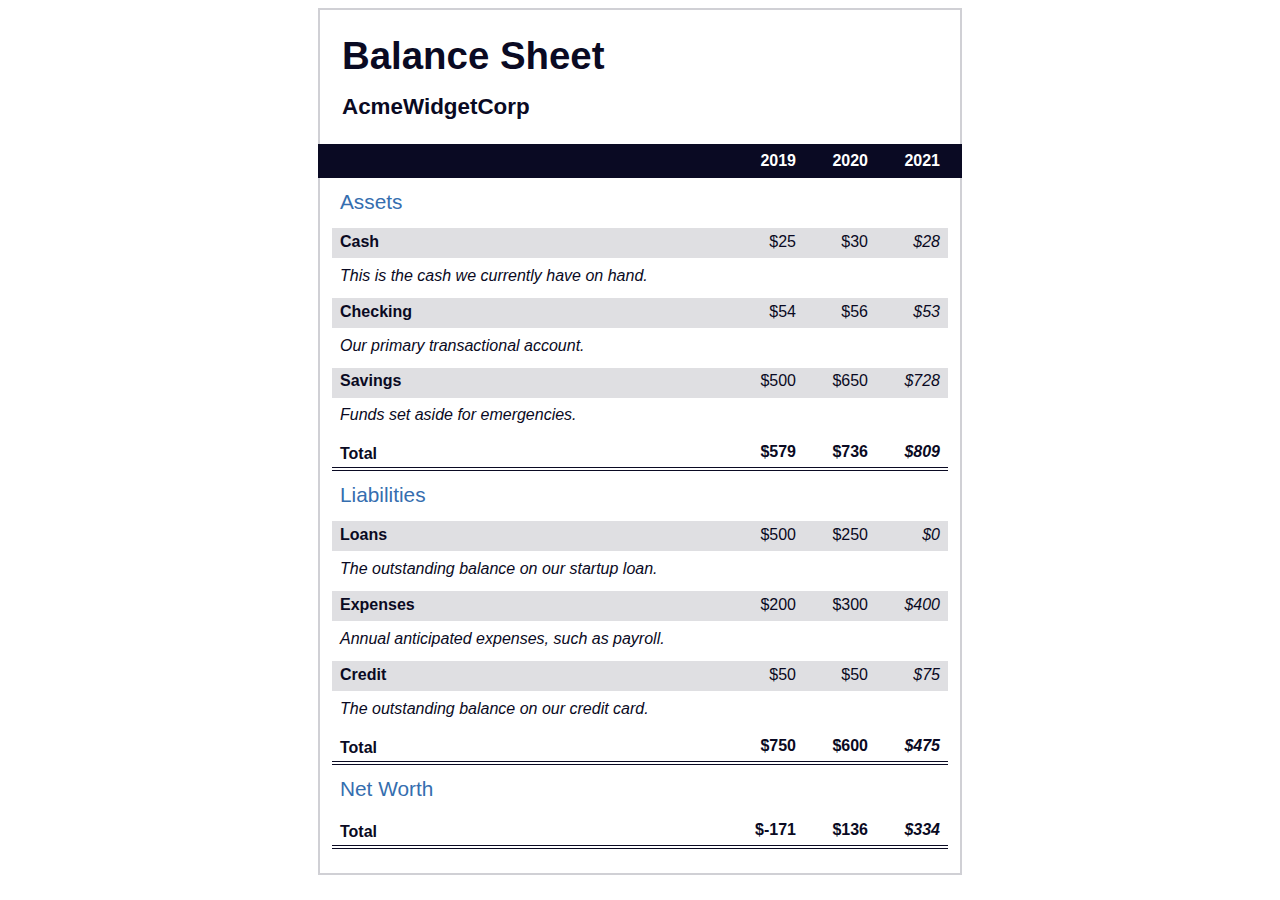
<file: BalanceSheet/index.html>
<!DOCTYPE html>
<html lang="en">

<head>
    <meta charset="UTF-8">
    <meta name="viewport" content="width=device-width, initial-scale=1.0">
    <title>Balance Sheet</title>
    <link rel="stylesheet" href="./styles.css">
</head>

<body>
    <main>
        <section>
            <h1>
                <span class="flex">
                    <span>AcmeWidgetCorp</span>
                    <span>Balance Sheet</span>
                </span>
            </h1>
            <div id="years" aria-hidden="true">
                <span class="year">2019</span>
                <span class="year">2020</span>
                <span class="year">2021</span>
            </div>
            <div class="table-wrap">
                <table>
                    <caption>Assets</caption>
                    <thead>
                        <tr>
                            <td></td>
                            <th><span class="sr-only year">2019</span></th>
                            <th><span class="sr-only year">2020</span></th>
                            <th class="current"><span class="sr-only year">2021</span></th>
                        </tr>
                    </thead>
                    <tbody>
                        <tr class="data">
                            <th>Cash <span class="description">This is the cash we currently have on hand.</span></th>
                            <td>$25</td>
                            <td>$30</td>
                            <td class="current">$28</td>
                        </tr>
                        <tr class="data">
                            <th>Checking <span class="description">Our primary transactional account.</span></th>
                            <td>$54</td>
                            <td>$56</td>
                            <td class="current">$53</td>
                        </tr>
                        <tr class="data">
                            <th>Savings <span class="description">Funds set aside for emergencies.</span></th>
                            <td>$500</td>
                            <td>$650</td>
                            <td class="current">$728</td>
                        </tr>
                        <tr class="total">
                            <th>Total <span class="sr-only">Assets</span></th>
                            <td>$579</td>
                            <td>$736</td>
                            <td class="current">$809</td>
                        </tr>
                    </tbody>
                </table>
                <table>
                    <caption>Liabilities</caption>
                    <thead>
                        <tr>
                            <td></td>
                            <th><span class="sr-only">2019</span></th>
                            <th><span class="sr-only">2020</span></th>
                            <th><span class="sr-only">2021</span></th>
                        </tr>
                    </thead>
                    <tbody>
                        <tr class="data">
                            <th>Loans <span class="description">The outstanding balance on our startup loan.</span></th>
                            <td>$500</td>
                            <td>$250</td>
                            <td class="current">$0</td>
                        </tr>
                        <tr class="data">
                            <th>Expenses <span class="description">Annual anticipated expenses, such as payroll.</span>
                            </th>
                            <td>$200</td>
                            <td>$300</td>
                            <td class="current">$400</td>
                        </tr>
                        <tr class="data">
                            <th>Credit <span class="description">The outstanding balance on our credit card.</span></th>
                            <td>$50</td>
                            <td>$50</td>
                            <td class="current">$75</td>
                        </tr>
                        <tr class="total">
                            <th>Total <span class="sr-only">Liabilities</span></th>
                            <td>$750</td>
                            <td>$600</td>
                            <td class="current">$475</td>
                        </tr>
                    </tbody>
                </table>
                <table>
                    <caption>Net Worth</caption>
                    <thead>
                        <tr>
                            <td></td>
                            <th><span class="sr-only">2019</span></th>
                            <th><span class="sr-only">2020</span></th>
                            <th><span class="sr-only">2021</span></th>
                        </tr>
                    </thead>
                    <tbody>
                        <tr class="total">
                            <th>Total <span class="sr-only">Net Worth</span></th>
                            <td>$-171</td>
                            <td>$136</td>
                            <td class="current">$334</td>
                        </tr>
                    </tbody>
                </table>
            </div>
        </section>
    </main>
</body>

</html>
</file>
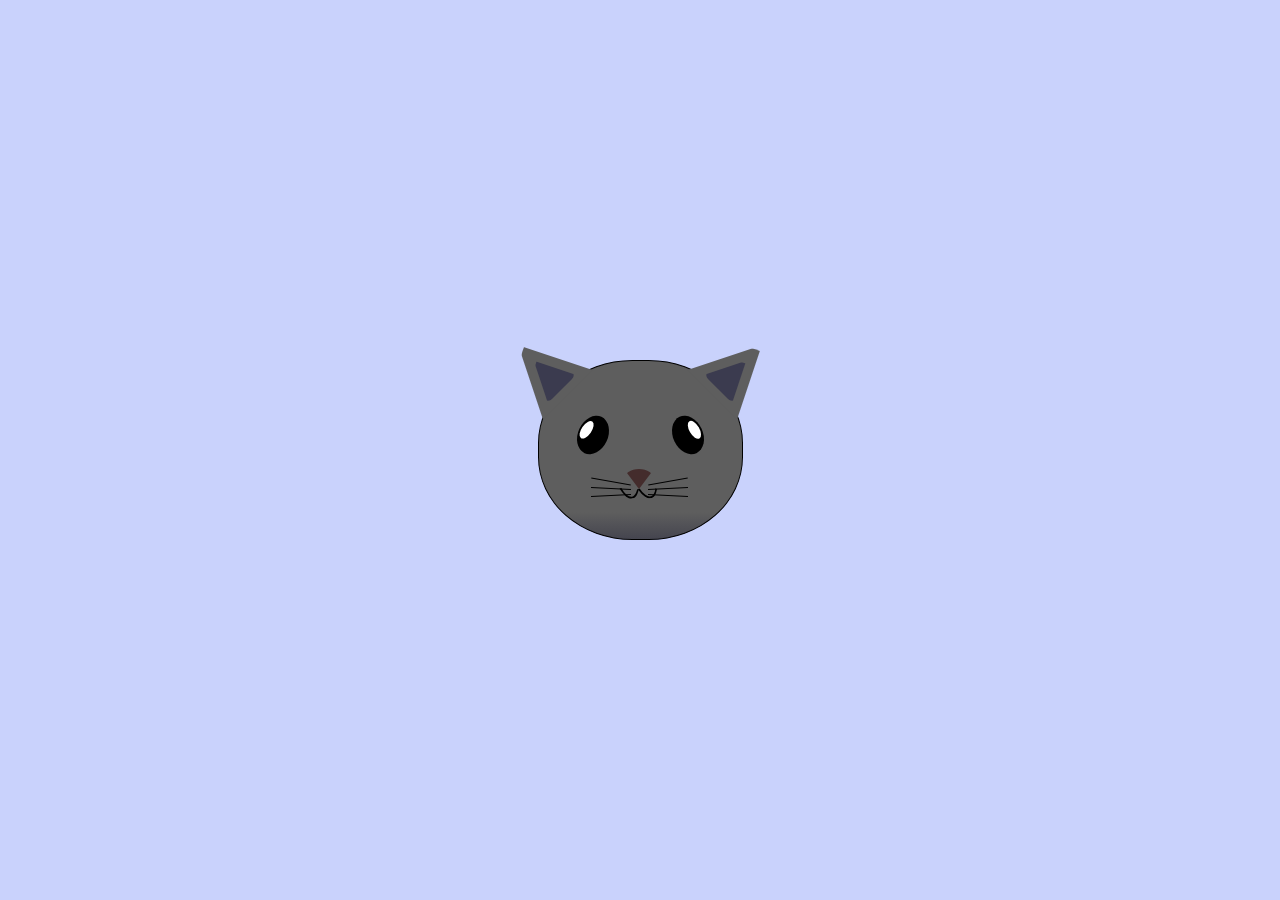
<file: CatPainting/index.html>
<!DOCTYPE html>
<html lang="en">

<head>
    <meta charset="UTF-8">
    <title>fCC Cat Painting</title>
    <link rel="stylesheet" href="./styles.css">
</head>

<body>
    <main>
        <div class="cat-head">
            <div class="cat-ears">
                <div class="cat-left-ear">
                    <div class="cat-left-inner-ear"></div>
                </div>
                <div class="cat-right-ear">
                    <div class="cat-right-inner-ear"></div>
                </div>
            </div>

            <div class="cat-eyes">
                <div class="cat-left-eye">
                    <div class="cat-left-inner-eye"></div>
                </div>
                <div class="cat-right-eye">
                    <div class="cat-right-inner-eye"></div>
                </div>
            </div>

            <div class="cat-nose"></div>

            <div class="cat-mouth">
                <div class="cat-mouth-line-left"></div>
                <div class="cat-mouth-line-right"></div>
            </div>

            <div class="cat-whiskers">
                <div class="cat-whiskers-left">
                    <div class="cat-whisker-left-top"></div>
                    <div class="cat-whisker-left-middle"></div>
                    <div class="cat-whisker-left-bottom"></div>
                </div>
                <div class="cat-whiskers-right">
                    <div class="cat-whisker-right-top"></div>
                    <div class="cat-whisker-right-middle"></div>
                    <div class="cat-whisker-right-bottom"></div>
                </div>
            </div>

        </div>
    </main>
</body>

</html>
</file>
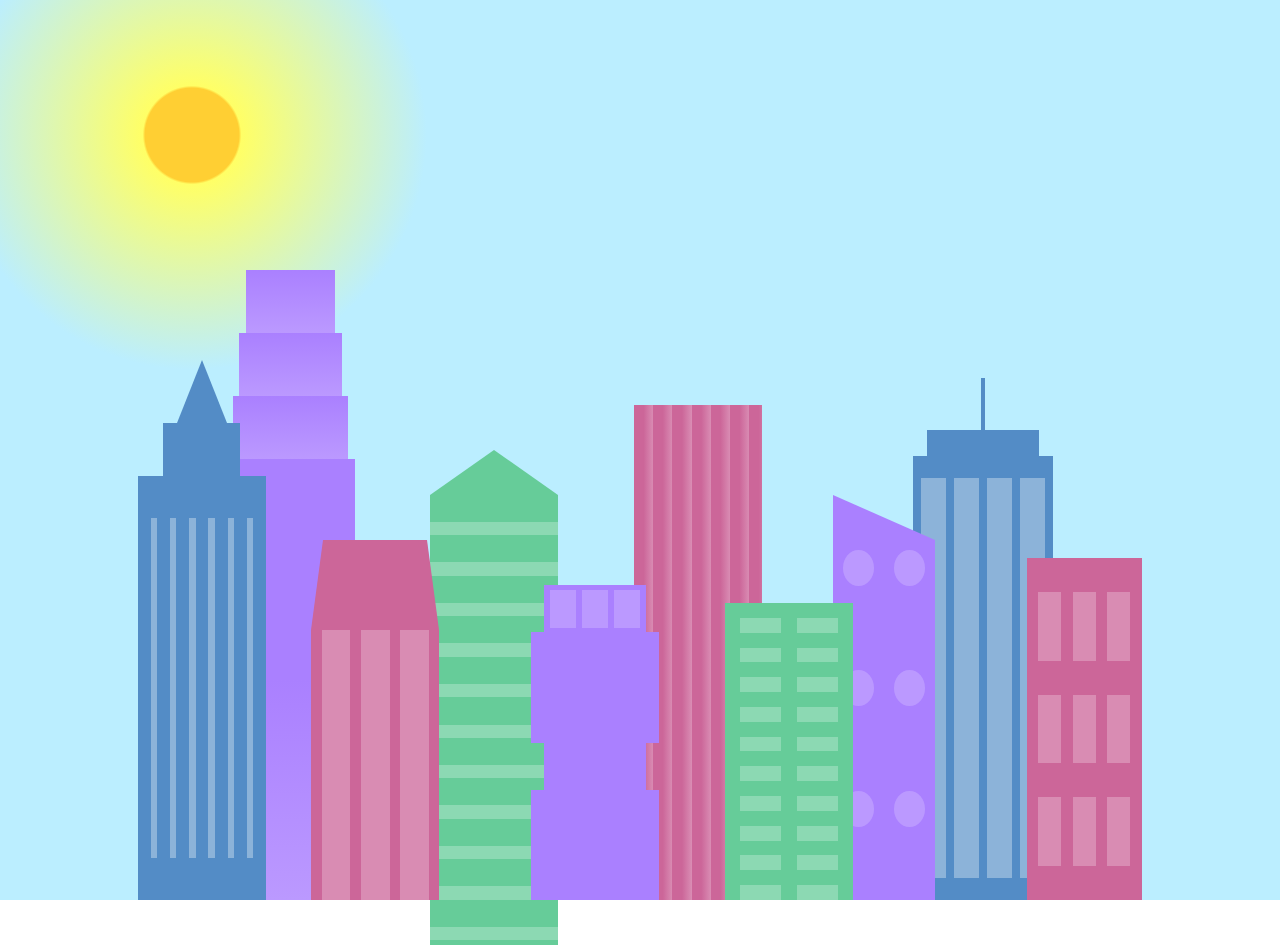
<file: citySkyline/index.html>
<!DOCTYPE html>
<html lang="en">

<head>
    <meta charset="UTF-8">
    <title>City Skyline</title>
    <link href="styles.css" rel="stylesheet" />
</head>

<body>
    <div class="background-buildings sky">
        <div></div>
        <div></div>
        <div class="bb1 building-wrap">
            <div class="bb1a bb1-window"></div>
            <div class="bb1b bb1-window"></div>
            <div class="bb1c bb1-window"></div>
            <div class="bb1d"></div>
        </div>
        <div class="bb2">
            <div class="bb2a"></div>
            <div class="bb2b"></div>
        </div>
        <div class="bb3"></div>
        <div></div>
        <div class="bb4 building-wrap">
            <div class="bb4a"></div>
            <div class="bb4b"></div>
            <div class="bb4c window-wrap">
                <div class="bb4-window"></div>
                <div class="bb4-window"></div>
                <div class="bb4-window"></div>
                <div class="bb4-window"></div>
            </div>
        </div>
        <div></div>
        <div></div>
    </div>

    <div class="foreground-buildings">
        <div></div>
        <div></div>
        <div class="fb1 building-wrap">
            <div class="fb1a"></div>
            <div class="fb1b"></div>
            <div class="fb1c"></div>
        </div>
        <div class="fb2">
            <div class="fb2a"></div>
            <div class="fb2b window-wrap">
                <div class="fb2-window"></div>
                <div class="fb2-window"></div>
                <div class="fb2-window"></div>
            </div>
        </div>
        <div></div>
        <div class="fb3 building-wrap">
            <div class="fb3a window-wrap">
                <div class="fb3-window"></div>
                <div class="fb3-window"></div>
                <div class="fb3-window"></div>
            </div>
            <div class="fb3b"></div>
            <div class="fb3a"></div>
            <div class="fb3b"></div>
        </div>
        <div class="fb4">
            <div class="fb4a"></div>
            <div class="fb4b">
                <div class="fb4-window"></div>
                <div class="fb4-window"></div>
                <div class="fb4-window"></div>
                <div class="fb4-window"></div>
                <div class="fb4-window"></div>
                <div class="fb4-window"></div>
            </div>
        </div>
        <div class="fb5"></div>
        <div class="fb6"></div>
        <div></div>
        <div></div>
    </div>
</body>

</html>
</file>
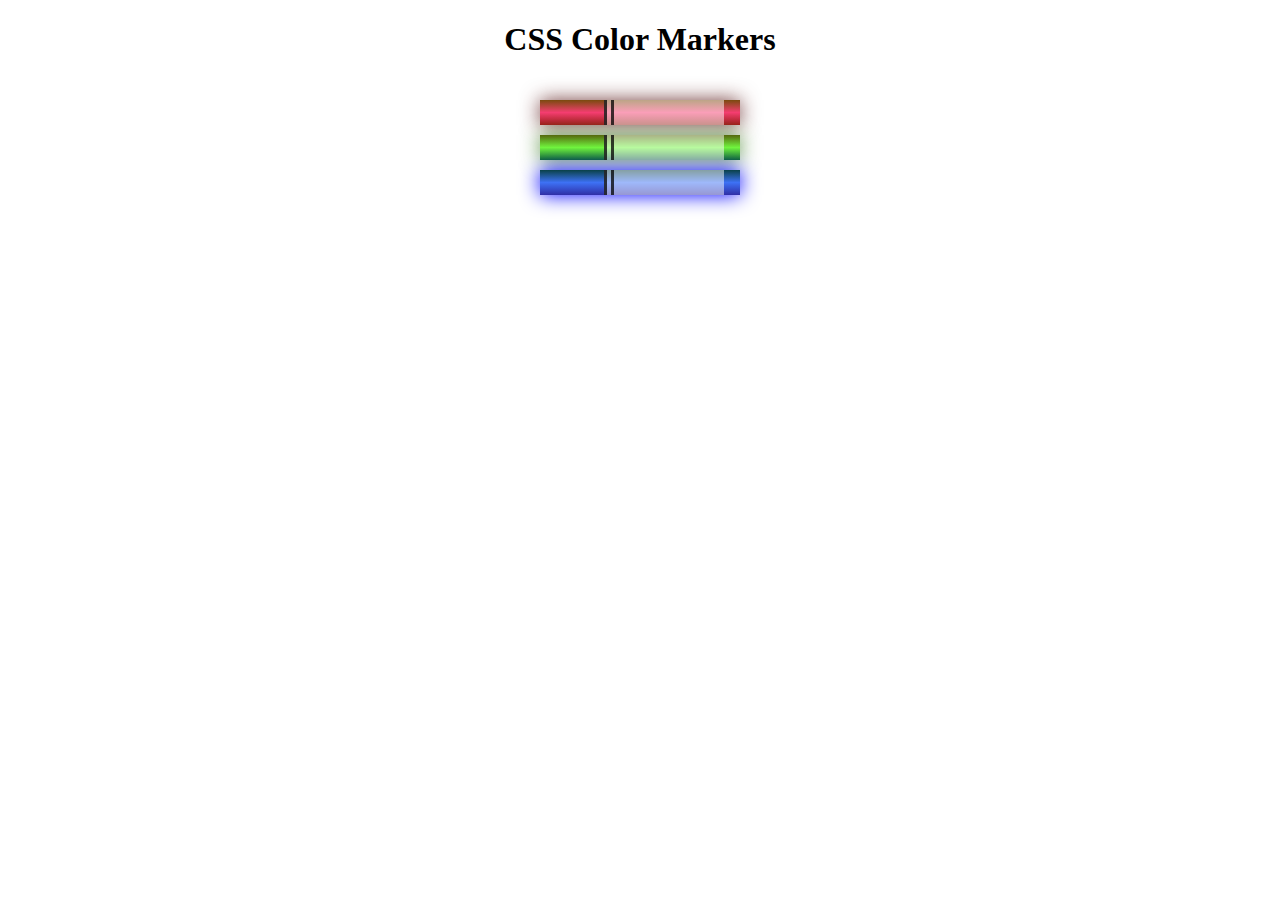
<file: ColorMarkers/index.html>
<!DOCTYPE html>
<html lang="en">
  <head>
    <meta charset="utf-8">
    <meta name="viewport" content="width=device-width, initial-scale=1.0">
    <title>Colored Markers</title>
    <link rel="stylesheet" href="styles.css">
  </head>
  <body>
    <h1>CSS Color Markers</h1>
    <div class="container">
      <div class="marker red">
        <div class="cap"></div>
        <div class="sleeve"></div>
      </div>
      <div class="marker green">
        <div class="cap"></div>
        <div class="sleeve"></div>
      </div>
      <div class="marker blue">
        <div class="cap"></div>
        <div class="sleeve"></div>
      </div>
    </div>
  </body>
</html>
</file>
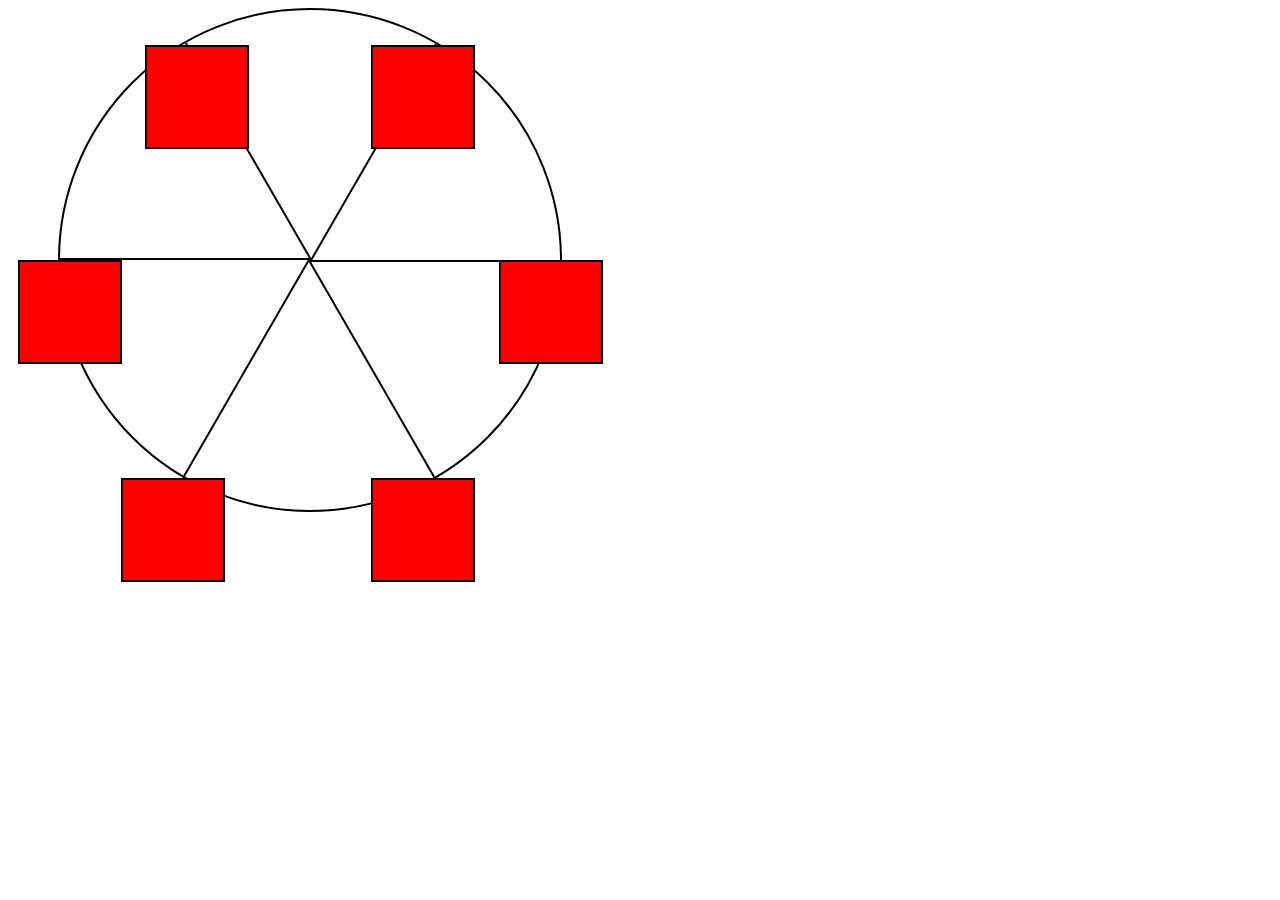
<file: FerrisWheel/index.html>
<!DOCTYPE html>
<html lang="en">

<head>
    <meta charset="UTF-8">
    <title>Ferris Wheel</title>
    <link rel="stylesheet" href="./styles.css">
</head>

<body>
    <div class="wheel">
        <span class="line"></span>
        <span class="line"></span>
        <span class="line"></span>
        <span class="line"></span>
        <span class="line"></span>
        <span class="line"></span>

        <div class="cabin"></div>
        <div class="cabin"></div>
        <div class="cabin"></div>
        <div class="cabin"></div>
        <div class="cabin"></div>
        <div class="cabin"></div>
    </div>
</body>

</html>
</file>
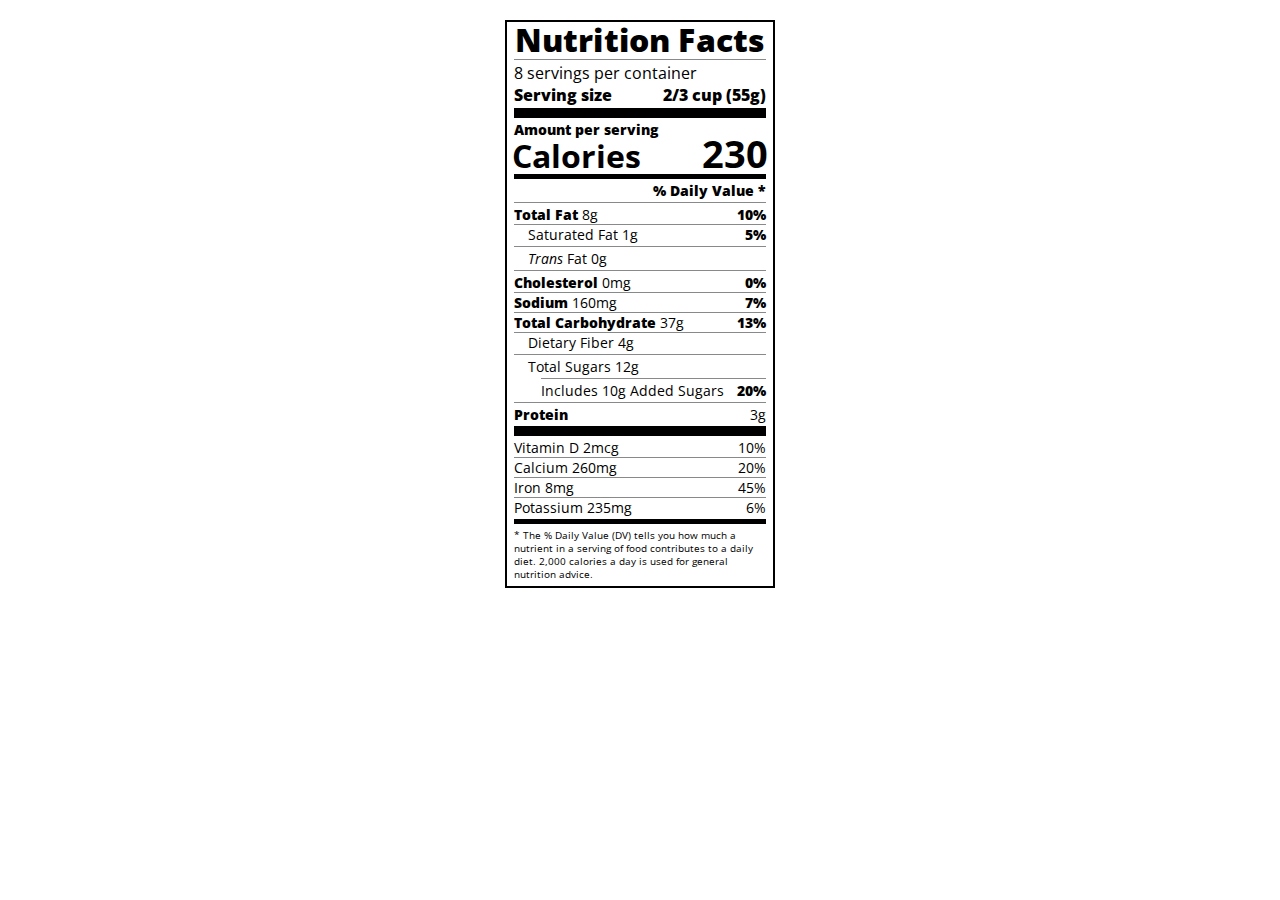
<file: NutritionLabel/index.html>
<!DOCTYPE html>
<html lang="en">

<head>
  <meta charset="UTF-8">
  <title>Nutrition Label</title>
  <link href="https://fonts.googleapis.com/css?family=Open+Sans:400,700,800" rel="stylesheet">
  <link href="./styles.css" rel="stylesheet">
</head>

<body>
  <div class="label">
    <header>
      <h1 class="bold">Nutrition Facts</h1>
      <div class="divider"></div>
      <p>8 servings per container</p>
      <p class="bold">Serving size <span>2/3 cup (55g)</span></p>
    </header>
    <div class="divider large"></div>
    <div class="calories-info">
      <div class="left-container">
        <h2 class="bold small-text">Amount per serving</h2>
        <p>Calories</p>
      </div>
      <span>230</span>
    </div>
    <div class="divider medium"></div>
    <div class="daily-value small-text">
      <p class="bold right no-divider">% Daily Value *</p>
      <div class="divider"></div>
      <p><span><span class="bold">Total Fat</span> 8g</span> <span class="bold">10%</span></p>
      <p class="indent no-divider">Saturated Fat 1g <span class="bold">5%</span></p>
      <div class="divider"></div>
      <p class="indent no-divider"><span><i>Trans</i> Fat 0g</span></p>
      <div class="divider"></div>
      <p><span><span class="bold">Cholesterol</span> 0mg</span> <span class="bold">0%</span></p>
      <p><span><span class="bold">Sodium</span> 160mg</span> <span class="bold">7%</span></p>
      <p><span><span class="bold">Total Carbohydrate</span> 37g</span> <span class="bold">13%</span></p>
      <p class="indent no-divider">Dietary Fiber 4g</p>
      <div class="divider"></div>
      <p class="indent no-divider">Total Sugars 12g</p>
      <div class="divider double-indent"></div>
      <p class="double-indent no-divider">Includes 10g Added Sugars <span class="bold">20%</span>
      <div class="divider"></div>
      <p class="no-divider"><span class="bold">Protein</span> 3g</p>
      <div class="divider large"></div>
      <p>Vitamin D 2mcg <span>10%</span></p>
      <p>Calcium 260mg <span>20%</span></p>
      <p>Iron 8mg <span>45%</span></p>
      <p class="no-divider">Potassium 235mg <span>6%</span></p>
    </div>
    <div class="divider medium"></div>
    <p class="note">* The % Daily Value (DV) tells you how much a nutrient in a serving of food contributes to a daily
      diet. 2,000 calories a day is used for general nutrition advice.</p>
  </div>
</body>
</html>
</file>
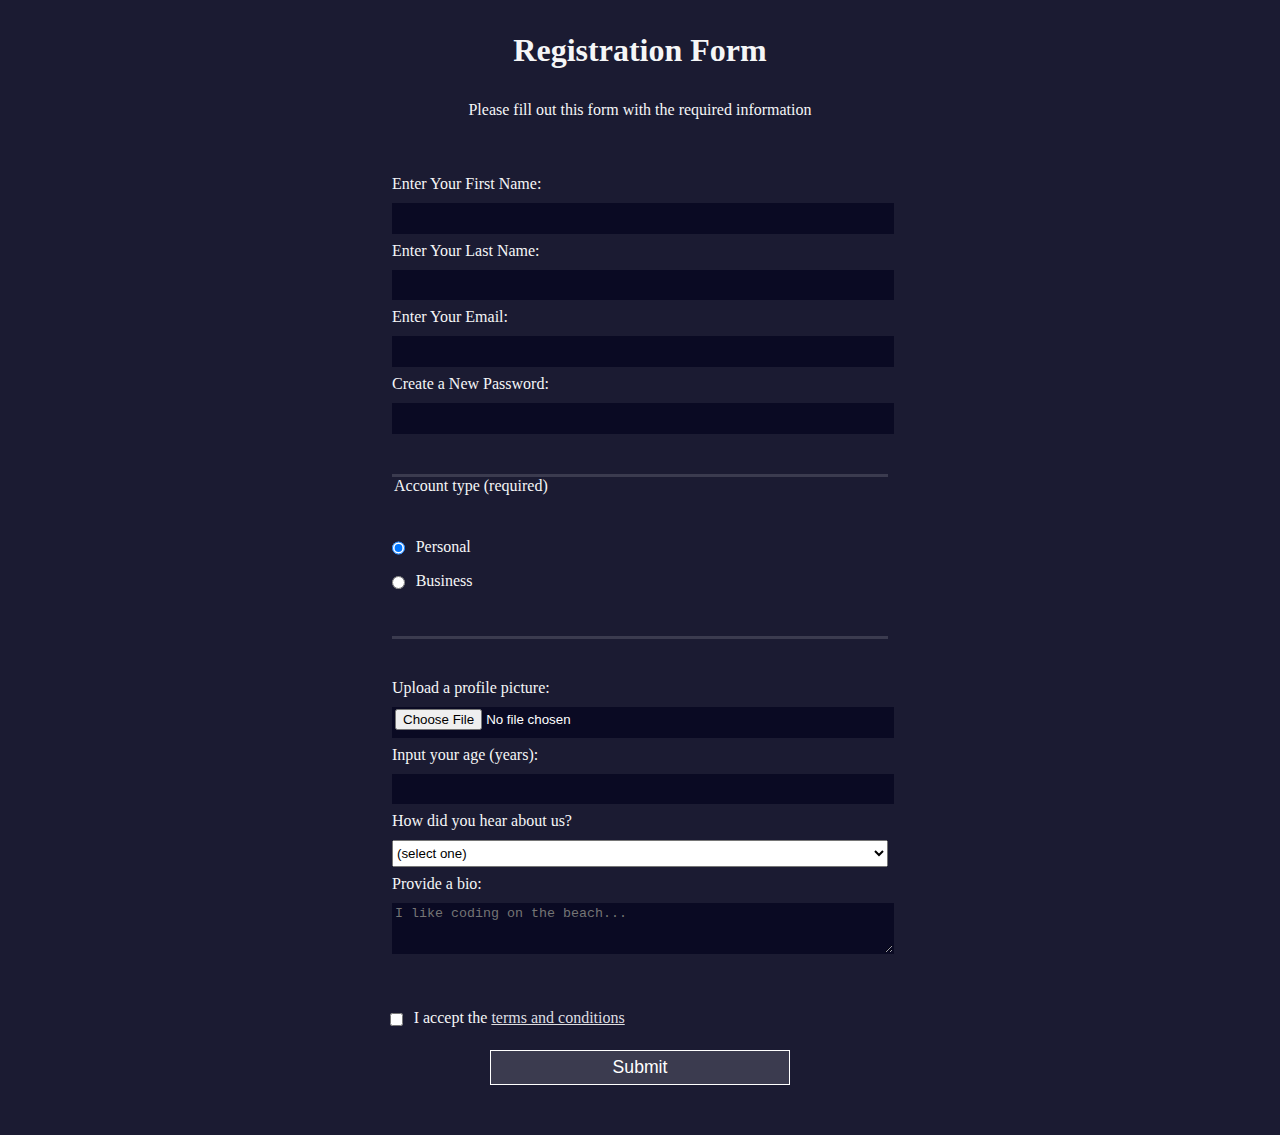
<file: RegistrationForm/index.html>
<!DOCTYPE html>
<html lang="en">

<head>
    <meta charset="UTF-8">
    <title>Registration Form</title>
    <link rel="stylesheet" href="styles.css" />
</head>

<body>
    <h1>Registration Form</h1>
    <p>Please fill out this form with the required information</p>
    <form method="post" action='https://register-demo.freecodecamp.org'>
        <fieldset>
            <label for="first-name">Enter Your First Name: <input id="first-name" name="first-name" type="text"
                    required /></label>
            <label for="last-name">Enter Your Last Name: <input id="last-name" name="last-name" type="text"
                    required /></label>
            <label for="email">Enter Your Email: <input id="email" name="email" type="email" required /></label>
            <label for="new-password">Create a New Password: <input id="new-password" name="new-password"
                    type="password" pattern="[a-z0-5]{8,}" required /></label>
        </fieldset>
        <fieldset>
            <legend>Account type (required)</legend>
            <label for="personal-account"><input id="personal-account" type="radio" name="account-type" class="inline"
                    checked /> Personal</label>
            <label for="business-account"><input id="business-account" type="radio" name="account-type"
                    class="inline" /> Business</label>
        </fieldset>
        <fieldset>
            <label for="profile-picture">Upload a profile picture: <input id="profile-picture" type="file"
                    name="file" /></label>
            <label for="age">Input your age (years): <input id="age" type="number" name="age" min="13"
                    max="120" /></label>
            <label for="referrer">How did you hear about us?
                <select id="referrer" name="referrer">
                    <option value="">(select one)</option>
                    <option value="1">freeCodeCamp News</option>
                    <option value="2">freeCodeCamp YouTube Channel</option>
                    <option value="3">freeCodeCamp Forum</option>
                    <option value="4">Other</option>
                </select>
            </label>
            <label for="bio">Provide a bio:
                <textarea id="bio" name="bio" rows="3" cols="30" placeholder="I like coding on the beach..."></textarea>
            </label>
        </fieldset>
        <label for="terms-and-conditions">
            <input class="inline" id="terms-and-conditions" type="checkbox" required name="terms-and-conditions" /> I
            accept the <a href="https://www.freecodecamp.org/news/terms-of-service/">terms and conditions</a>
        </label>
        <input type="submit" value="Submit" />
    </form>
</body>

</html>
</file>
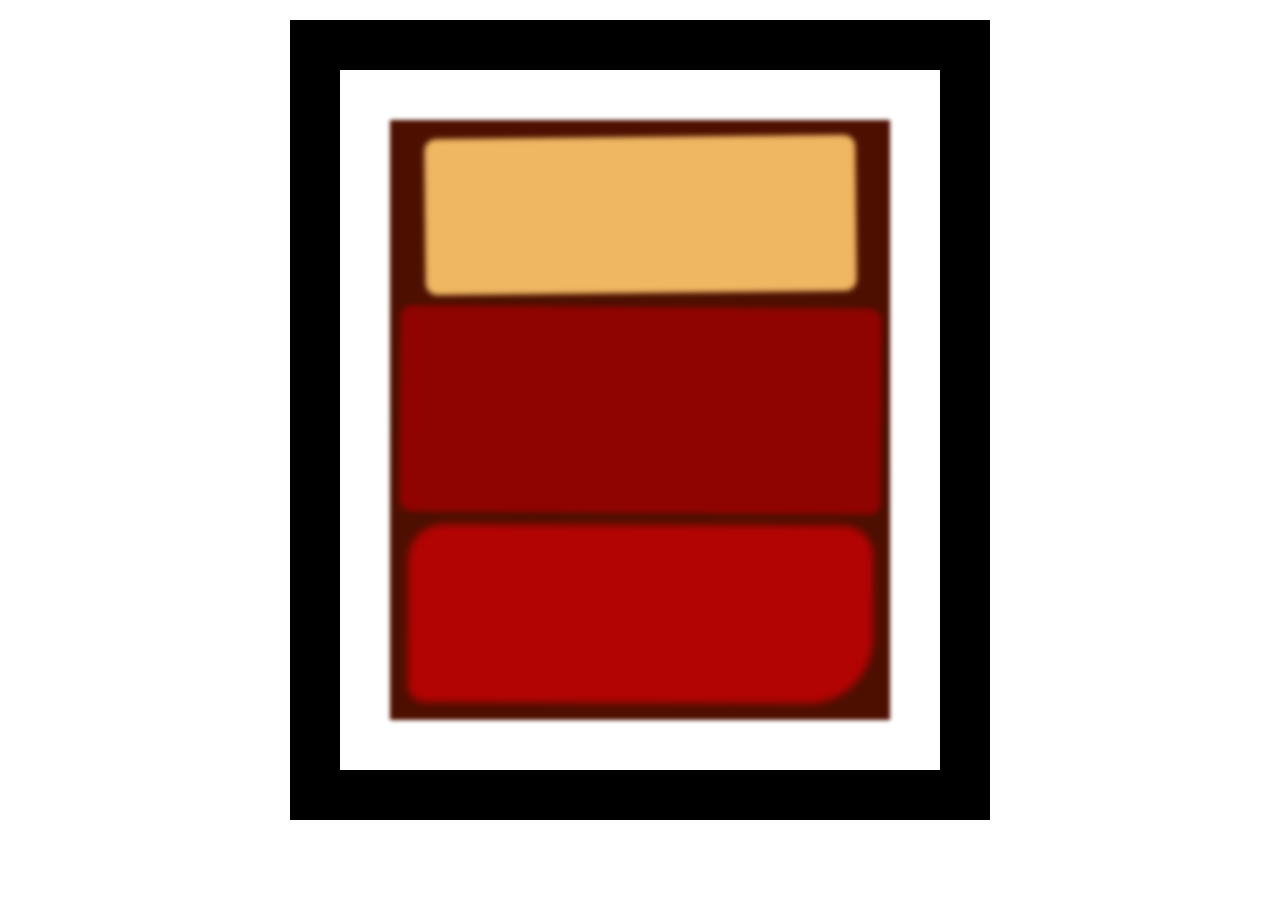
<file: RothkoPainting/index.html>
<!DOCTYPE html>
<html lang="en">
  <head>
    <meta charset="UTF-8">
    <title>Rothko Painting</title>
    <link href="./styles.css" rel="stylesheet">
  </head>
  <body>
    <div class="frame">
      <div class="canvas">
        <div class="one"></div>
        <div class="two"></div>
        <div class="three"></div>
      </div>
    </div>
  </body>
</html>
</file>
<file: BalanceSheet/styles.css>
span[class~="sr-only"] {
    border: 0 !important;
    clip: rect(1px, 1px, 1px, 1px) !important;
    clip-path: inset(50%) !important;
    height: 1px !important;
    width: 1px !important;
    position: absolute !important;
    overflow: hidden !important;
    white-space: nowrap !important;
    padding: 0 !important;
    margin: -1px !important;
}

html {
    box-sizing: border-box;
}

body {
    font-family: sans-serif;
    color: #0a0a23;
}

h1 {
    max-width: 37.25rem;
    margin: 0 auto;
    padding: 1.5rem 1.25rem;
}

h1 .flex {
    display: flex;
    flex-direction: column-reverse;
    gap: 1rem;
}

h1 .flex span:first-of-type {
    font-size: 0.7em;
}

h1 .flex span:last-of-type {
    font-size: 1.2em;
}

section {
    max-width: 40rem;
    margin: 0 auto;
    border: 2px solid #d0d0d5;
}

#years {
    display: flex;
    justify-content: flex-end;
    position: sticky;
    z-index: 999;
    top: 0;
    background: #0a0a23;
    color: #fff;
    padding: 0.5rem calc(1.25rem + 2px) 0.5rem 0;
    margin: 0 -2px;
}

#years span[class] {
    font-weight: bold;
    width: 4.5rem;
    text-align: right;
}

.table-wrap {
    padding: 0 0.75rem 1.5rem 0.75rem;
}

table {
    border-collapse: collapse;
    border: 0;
    width: 100%;
    position: relative;
    margin-top: 3rem;
}

table caption {
    color: #356eaf;
    font-size: 1.3em;
    font-weight: normal;
    position: absolute;
    top: -2.25rem;
    left: 0.5rem;
}

tbody td {
    width: 100vw;
    min-width: 4rem;
    max-width: 4rem;
}

tbody th {
    width: calc(100% - 12rem);
}

tr[class="total"] {
    border-bottom: 4px double #0a0a23;
    font-weight: bold;
}

tr[class="total"] th {
    text-align: left;
    padding: 0.5rem 0 0.25rem 0.5rem;
}

tr.total td {
    text-align: right;
    padding: 0 0.25rem;
}

tr.total td:nth-of-type(3) {
    padding-right: 0.5rem;
}

tr.total:hover {
    background-color: #99c9ff;
}

td.current {
    font-style: italic;
}

tr.data {
    background-image: linear-gradient(to bottom, #dfdfe2 1.845rem, white 1.845rem);
}

tr.data th {
    text-align: left;
    padding-top: 0.3rem;
    padding-left: 0.5rem;
}

tr.data th .description {
    display: block;
    font-weight: normal;
    font-style: italic;
    padding: 1rem 0 0.75rem;
    margin-right: -13.5rem;
}

tr.data td {
    vertical-align: top;
    padding: 0.3rem 0.25rem 0;
    text-align: right;
}

tr.data td:last-of-type {
    padding-right: 0.5rem;
}
</file>
<file: CatPainting/styles.css>
* {
    box-sizing: border-box;
}

body {
    background-color: #c9d2fc;
}

.cat-head {
    position: absolute;
    right: 0;
    left: 0;
    top: 0;
    bottom: 0;
    margin: auto;
    background: linear-gradient(#5e5e5e 85%, #45454f 100%);
    width: 205px;
    height: 180px;
    border: 1px solid #000;
    border-radius: 46%;
}

.cat-left-ear {
    position: absolute;
    top: -26px;
    left: -31px;
    z-index: 1;
    border-top-left-radius: 90px;
    border-top-right-radius: 10px;
    transform: rotate(-45deg);
    border-left: 35px solid transparent;
    border-right: 35px solid transparent;
    border-bottom: 70px solid #5e5e5e;
}

.cat-right-ear {
    position: absolute;
    top: -26px;
    left: 163px;
    z-index: 1;
    transform: rotate(45deg);
    border-top-left-radius: 90px;
    border-top-right-radius: 10px;
    border-left: 35px solid transparent;
    border-right: 35px solid transparent;
    border-bottom: 70px solid #5e5e5e;
}

.cat-left-inner-ear {
    position: absolute;
    top: 22px;
    left: -20px;
    border-top-left-radius: 90px;
    border-top-right-radius: 10px;
    border-bottom-right-radius: 40%;
    border-bottom-left-radius: 40%;
    border-left: 20px solid transparent;
    border-right: 20px solid transparent;
    border-bottom: 40px solid #3b3b4f;
}

.cat-right-inner-ear {
    position: absolute;
    top: 22px;
    left: -20px;
    border-top-left-radius: 90px;
    border-top-right-radius: 10px;
    border-bottom-right-radius: 40%;
    border-bottom-left-radius: 40%;
    border-left: 20px solid transparent;
    border-right: 20px solid transparent;
    border-bottom: 40px solid #3b3b4f;
}

.cat-left-eye {
    position: absolute;
    top: 54px;
    left: 39px;
    border-radius: 60%;
    transform: rotate(25deg);
    width: 30px;
    height: 40px;
    background-color: #000;
}

.cat-right-eye {
    position: absolute;
    top: 54px;
    left: 134px;
    border-radius: 60%;
    transform: rotate(-25deg);
    width: 30px;
    height: 40px;
    background-color: #000;
}

.cat-left-inner-eye {
    position: absolute;
    top: 8px;
    left: 2px;
    width: 10px;
    height: 20px;
    transform: rotate(10deg);
    background-color: #fff;
    border-radius: 60%;
}

.cat-right-inner-eye {
    position: absolute;
    top: 8px;
    left: 18px;
    transform: rotate(-5deg);
    width: 10px;
    height: 20px;
    background-color: #fff;
    border-radius: 60%;
}

.cat-nose {
    position: absolute;
    top: 108px;
    left: 85px;
    border-top-left-radius: 50%;
    border-bottom-right-radius: 50%;
    border-bottom-left-radius: 50%;
    transform: rotate(180deg);
    border-left: 15px solid transparent;
    border-right: 15px solid transparent;
    border-bottom: 20px solid #442c2c;
}

.cat-mouth div {
    width: 30px;
    height: 50px;
    border: 2px solid #000;
    border-radius: 190%/190px 150px 0 0;
    border-color: black transparent transparent transparent;
}

.cat-mouth-line-left {
    position: absolute;
    top: 88px;
    left: 74px;
    transform: rotate(170deg);
}

.cat-mouth-line-right {
    position: absolute;
    top: 88px;
    left: 91px;
    transform: rotate(165deg);
}

.cat-whiskers-left div {
    width: 40px;
    height: 1px;
    background-color: #000;
}

.cat-whiskers-right div {
    width: 40px;
    height: 1px;
    background-color: #000;
}

.cat-whisker-left-top {
    position: absolute;
    top: 120px;
    left: 52px;
    transform: rotate(10deg);
}

.cat-whisker-left-middle {
    position: absolute;
    top: 127px;
    left: 52px;
    transform: rotate(3deg);
}

.cat-whisker-left-bottom {
    position: absolute;
    top: 134px;
    left: 52px;
    transform: rotate(-3deg);
}

.cat-whisker-right-top {
    position: absolute;
    top: 120px;
    left: 109px;
    transform: rotate(-10deg);
}

.cat-whisker-right-middle {
    position: absolute;
    top: 127px;
    left: 109px;
    transform: rotate(-3deg);
}

.cat-whisker-right-bottom {
    position: absolute;
    top: 134px;
    left: 109px;
    transform: rotate(3deg);
}
</file>
<file: citySkyline/styles.css>
:root {
    --building-color1: #aa80ff;
    --building-color2: #66cc99;
    --building-color3: #cc6699;
    --building-color4: #538cc6;
    --window-color1: #bb99ff;
    --window-color2: #8cd9b3;
    --window-color3: #d98cb3;
    --window-color4: #8cb3d9;
}

* {
    box-sizing: border-box;
}

body {
    height: 100vh;
    margin: 0;
    overflow: hidden;
}

.background-buildings,
.foreground-buildings {
    width: 100%;
    height: 100%;
    display: flex;
    align-items: flex-end;
    justify-content: space-evenly;
    position: absolute;
    top: 0;
}

.building-wrap {
    display: flex;
    flex-direction: column;
    align-items: center;
}

.window-wrap {
    display: flex;
    align-items: center;
    justify-content: space-evenly;
}

.sky {
    background: radial-gradient(closest-corner circle at 15% 15%,
            #ffcf33,
            #ffcf33 20%,
            #ffff66 21%,
            #bbeeff 100%);
}

/* BACKGROUND BUILDINGS - "bb" stands for "background building" */
.bb1 {
    width: 10%;
    height: 70%;
}

.bb1a {
    width: 70%;
}

.bb1b {
    width: 80%;
}

.bb1c {
    width: 90%;
}

.bb1d {
    width: 100%;
    height: 70%;
    background: linear-gradient(var(--building-color1) 50%,
            var(--window-color1));
}

.bb1-window {
    height: 10%;
    background: linear-gradient(var(--building-color1),
            var(--window-color1));
}

.bb2 {
    width: 10%;
    height: 50%;
}

.bb2a {
    border-bottom: 5vh solid var(--building-color2);
    border-left: 5vw solid transparent;
    border-right: 5vw solid transparent;
}

.bb2b {
    width: 100%;
    height: 100%;
    background: repeating-linear-gradient(var(--building-color2),
            var(--building-color2) 6%,
            var(--window-color2) 6%,
            var(--window-color2) 9%);
}

.bb3 {
    width: 10%;
    height: 55%;
    background: repeating-linear-gradient(90deg,
            var(--building-color3),
            var(--building-color3),
            var(--window-color3) 15%);
}

.bb4 {
    width: 11%;
    height: 58%;
}

.bb4a {
    width: 3%;
    height: 10%;
    background-color: var(--building-color4);
}

.bb4b {
    width: 80%;
    height: 5%;
    background-color: var(--building-color4);
}

.bb4c {
    width: 100%;
    height: 85%;
    background-color: var(--building-color4);
}

.bb4-window {
    width: 18%;
    height: 90%;
    background-color: var(--window-color4);
}

/* FOREGROUND BUILDINGS - "fb" stands for "foreground building" */
.fb1 {
    width: 10%;
    height: 60%;
}

.fb1a {
    border-bottom: 7vh solid var(--building-color4);
    border-left: 2vw solid transparent;
    border-right: 2vw solid transparent;
}

.fb1b {
    width: 60%;
    height: 10%;
    background-color: var(--building-color4);
}

.fb1c {
    width: 100%;
    height: 80%;
    background: repeating-linear-gradient(90deg,
            var(--building-color4),
            var(--building-color4) 10%,
            transparent 10%,
            transparent 15%),
        repeating-linear-gradient(var(--building-color4),
            var(--building-color4) 10%,
            var(--window-color4) 10%,
            var(--window-color4) 90%);
}

.fb2 {
    width: 10%;
    height: 40%;
}

.fb2a {
    width: 100%;
    border-bottom: 10vh solid var(--building-color3);
    border-left: 1vw solid transparent;
    border-right: 1vw solid transparent;
}

.fb2b {
    width: 100%;
    height: 75%;
    background-color: var(--building-color3);
}

.fb2-window {
    width: 22%;
    height: 100%;
    background-color: var(--window-color3);
}

.fb3 {
    width: 10%;
    height: 35%;
}

.fb3a {
    width: 80%;
    height: 15%;
    background-color: var(--building-color1);
}

.fb3b {
    width: 100%;
    height: 35%;
    background-color: var(--building-color1);
}

.fb3-window {
    width: 25%;
    height: 80%;
    background-color: var(--window-color1);
}

.fb4 {
    width: 8%;
    height: 45%;
    position: relative;
    left: 10%;
}

.fb4a {
    border-top: 5vh solid transparent;
    border-left: 8vw solid var(--building-color1);
}

.fb4b {
    width: 100%;
    height: 89%;
    background-color: var(--building-color1);
    display: flex;
    flex-wrap: wrap;
}

.fb4-window {
    width: 30%;
    height: 10%;
    border-radius: 50%;
    background-color: var(--window-color1);
    margin: 10%;
}

.fb5 {
    width: 10%;
    height: 33%;
    position: relative;
    right: 10%;
    background: repeating-linear-gradient(var(--building-color2),
            var(--building-color2) 5%,
            transparent 5%,
            transparent 10%),
        repeating-linear-gradient(90deg,
            var(--building-color2),
            var(--building-color2) 12%,
            var(--window-color2) 12%,
            var(--window-color2) 44%);
}

.fb6 {
    width: 9%;
    height: 38%;
    background: repeating-linear-gradient(90deg,
            var(--building-color3),
            var(--building-color3) 10%,
            transparent 10%,
            transparent 30%),
        repeating-linear-gradient(var(--building-color3),
            var(--building-color3) 10%,
            var(--window-color3) 10%,
            var(--window-color3) 30%);
}

@media (max-width: 1000px) {
    :root {
        --building-color1: #000;
        --building-color2: #000;
        --building-color3: #000;
        --building-color4: #000;
        --window-color1: #777;
        --window-color2: #777;
        --window-color3: #777;
        --window-color4: #777;
    }


.sky {
    background: radial-gradient(closest-corner circle at 15% 15%,
            #ccc,
            #ccc 20%,
            #445 21%,
            #223 100%);
}
}
</file>
<file: ColorMarkers/styles.css>
h1 {
    text-align: center;
  }
  
  .container {
    background-color: rgb(255, 255, 255);
    padding: 10px 0;
  }
  
  .marker {
    width: 200px;
    height: 25px;
    margin: 10px auto;
  }
  
  .cap {
    width: 60px;
    height: 25px;
  }
  
  .sleeve {
    width: 110px;
    height: 25px;
    background-color: rgba(255, 255, 255, 0.5);
    border-left: 10px double rgba(0, 0, 0, 0.75);
  }
  
  .cap, .sleeve {
    display: inline-block;
  }
  
  .red {
    background: linear-gradient(rgb(122, 74, 14), rgb(245, 62, 113), rgb(162, 27, 27));
    box-shadow: 0 0 20px 0 rgba(83, 14, 14, 0.8);
  }
  
  .green {
    background: linear-gradient(#55680D, #71F53E, #116C31);
    box-shadow: 0 0 20px 0 #3B7E20CC;
  }
  
  .blue {
    background: linear-gradient(hsl(186, 76%, 16%), hsl(223, 90%, 60%), hsl(240, 56%, 42%));
    box-shadow: 0 0 20px 0 blue;
  }
</file>
<file: FerrisWheel/styles.css>
.wheel {
    border: 2px solid black;
    border-radius: 50%;
    margin-left: 50px;
    position: absolute;
    height: 55vw;
    width: 55vw;
    max-width: 500px;
    max-height: 500px;
    animation-name: wheel;
    animation-duration: 10s;
    animation-iteration-count: infinite;
    animation-timing-function: linear;
}

.line {
    background-color: black;
    width: 50%;
    height: 2px;
    position: absolute;
    top: 50%;
    left: 50%;
    transform-origin: 0% 0%;
}

.line:nth-of-type(2) {
    transform: rotate(60deg);
}

.line:nth-of-type(3) {
    transform: rotate(120deg);
}

.line:nth-of-type(4) {
    transform: rotate(180deg);
}

.line:nth-of-type(5) {
    transform: rotate(240deg);
}

.line:nth-of-type(6) {
    transform: rotate(300deg);
}

.cabin {
    background-color: red;
    width: 20%;
    height: 20%;
    position: absolute;
    border: 2px solid;
    transform-origin: 50% 0%;
    animation: cabins 10s ease-in-out infinite;
}

.cabin:nth-of-type(1) {
    right: -8.5%;
    top: 50%;
}

.cabin:nth-of-type(2) {
    right: 17%;
    top: 93.5%;
}

.cabin:nth-of-type(3) {
    right: 67%;
    top: 93.5%;
}

.cabin:nth-of-type(4) {
    left: -8.5%;
    top: 50%;
}

.cabin:nth-of-type(5) {
    left: 17%;
    top: 7%;
}

.cabin:nth-of-type(6) {
    right: 17%;
    top: 7%;
}

@keyframes wheel {
    0% {
        transform: rotate(0deg);
    }

    100% {
        transform: rotate(360deg);
    }
}

@keyframes cabins {
    0% {
        transform: rotate(0deg);
    }

    25% {
        background-color: yellow;
    }

    50% {
        background-color: purple;
    }

    75% {
        background-color: yellow;
    }

    100% {
        transform: rotate(-360deg);
    }
}
</file>
<file: NutritionLabel/styles.css>
* {
    box-sizing: border-box;
  }
  
  html {
    font-size: 16px;
  }
  
  body {
    font-family: 'Open Sans', sans-serif;
  }
  
  .label {
    border: 2px solid black;
    width: 270px;
    margin: 20px auto;
    padding: 0 7px;
  }
  
  header h1 {
    text-align: center;
    margin: -4px 0;
    letter-spacing: 0.15px
  }
  
  p {
    margin: 0;
    display: flex;
    justify-content: space-between;
  }
  
  .divider {
    border-bottom: 1px solid #888989;
    margin: 2px 0;
  }
  
  .bold {
    font-weight: 800;
  }
  
  .large {
    height: 10px;
  }
  
  .large, .medium {
    background-color: black;
    border: 0;
  }
  
  .medium {
    height: 5px;
  }
  
  .small-text {
    font-size: 0.85rem;
  }
  
  
  .calories-info {
    display: flex;
    justify-content: space-between;
    align-items: flex-end;
  }
  
  .calories-info h2 {
    margin: 0;
  }
  
  .left-container p {
    margin: -5px -2px;
    font-size: 2em;
    font-weight: 700;
  }
  
  .calories-info span {
    margin: -7px -2px;
    font-size: 2.4em;
    font-weight: 700;
  }
  
  .right {
    justify-content: flex-end;
  }
  
  .indent {
    margin-left: 1em;
  }
  
  .double-indent {
    margin-left: 2em;
  }
  
  .daily-value p:not(.no-divider) {
    border-bottom: 1px solid #888989;
  }
  
  .note {
    font-size: 0.6rem;
    margin: 5px 0;
  }
</file>
<file: RegistrationForm/styles.css>
body {
    width: 100%;
    height: 100vh;
    margin: 0;
    background-color: #1b1b32;
    color: #f5f6f7;
    font-family: Tahoma;
    font-size: 16px;
}

h1,
p {
    margin: 1em auto;
    text-align: center;
}

form {
    width: 60vw;
    max-width: 500px;
    min-width: 300px;
    margin: 0 auto;
    padding-bottom: 2em;
}

fieldset {
    border: none;
    padding: 2rem 0;
    border-bottom: 3px solid #3b3b4f;
}

fieldset:last-of-type {
    border-bottom: none;
}

label {
    display: block;
    margin: 0.5rem 0;
}

input,
textarea,
select {
    margin: 10px 0 0 0;
    width: 100%;
    min-height: 2em;
}

input,
textarea {
    background-color: #0a0a23;
    border: 1px solid #0a0a23;
    color: #ffffff;
}

.inline {
    width: unset;
    margin: 0 0.5em 0 0;
    vertical-align: middle;
}

input[type="submit"] {
    display: block;
    width: 60%;
    margin: 1em auto;
    height: 2em;
    font-size: 1.1rem;
    background-color: #3b3b4f;
    border-color: white;
    min-width: 300px;
}

input[type="file"] {
    padding: 1px 2px;
}

.inline {
    display: inline;
}

a {
    color: #dfdfe2;
}
</file>
<file: RothkoPainting/styles.css>
.canvas {
  width: 500px;
  height: 600px;
  background-color: #4d0f00;
  overflow: hidden;
  filter: blur(2px);
}

.frame {
  border: 50px solid black;
  width: 500px;
  padding: 50px;
  margin: 20px auto;
}

.one {
  width: 425px;
  height: 150px;
  background-color: #efb762;
  margin: 20px auto;
  box-shadow: 0 0 3px 3px #efb762;
  border-radius: 9px;
  transform: rotate(-0.6deg);
}

.two {
  width: 475px;
  height: 200px;
  background-color: #8f0401;
  margin: 0 auto 20px;
  box-shadow: 0 0 3px 3px #8f0401;
  border-radius: 8px 10px;
  transform: rotate(0.4deg);
}

.one, .two {
  filter: blur(1px);
}

.three {
  width: 91%;
  height: 28%;
  background-color: #b20403;
  margin: auto;
  filter: blur(2px);
  box-shadow: 0 0 5px 5px #b20403;
  border-radius: 30px 25px 60px 12px;
transform: rotate(0.2deg);
}
</file>
